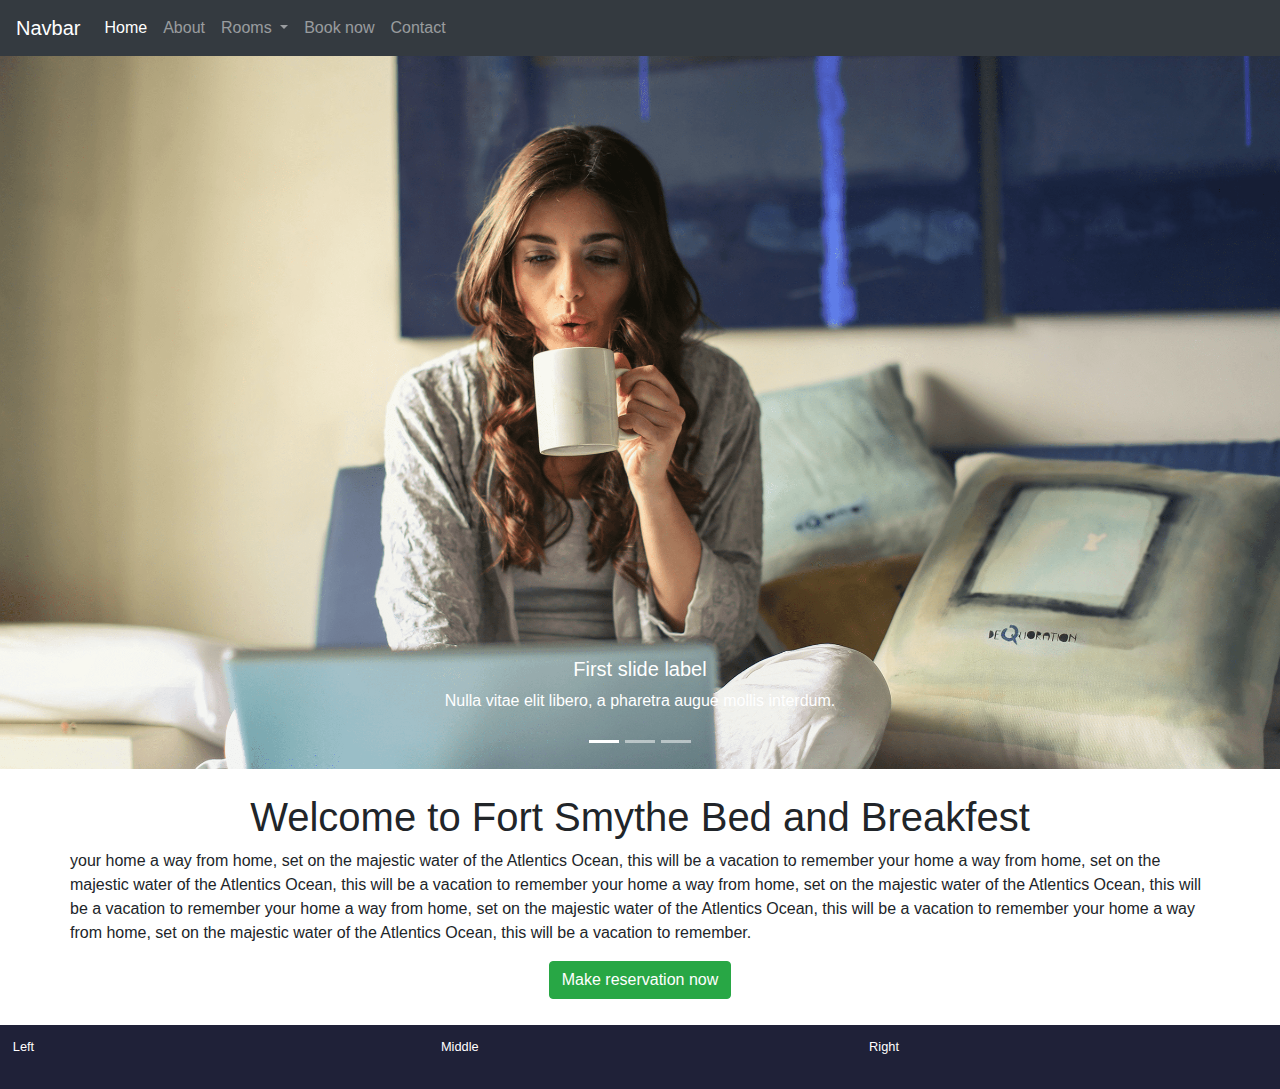
<file: html-source/index.html>
<!doctype html>
<html lang="en">
  <head>
    <!-- Required meta tags -->
    <meta charset="utf-8">
    <meta name="viewport" content="width=device-width, initial-scale=1, shrink-to-fit=no">

    <!-- Bootstrap CSS -->
    <link rel="stylesheet" href="https://cdn.jsdelivr.net/npm/bootstrap@4.3.1/dist/css/bootstrap.min.css" integrity="sha384-ggOyR0iXCbMQv3Xipma34MD+dH/1fQ784/j6cY/iJTQUOhcWr7x9JvoRxT2MZw1T" crossorigin="anonymous">

    <title>Hello, world!</title>
    <style>
      .my-footer{
        background-color: #1f2138;
        height: 5em;
        padding: 1em;
        margin-top: 2em;
        color: white;
        font-size: 80%;
      }
      p{

      }
    </style>
  </head>
  <body>


    <nav class="navbar navbar-expand-lg navbar-dark bg-dark">
      <a class="navbar-brand" href="#">Navbar</a>
      <button class="navbar-toggler" type="button" data-toggle="collapse" data-target="#navbarSupportedContent" aria-controls="navbarSupportedContent" aria-expanded="false" aria-label="Toggle navigation">
        <span class="navbar-toggler-icon"></span>
      </button>
    
      <div class="collapse navbar-collapse" id="navbarSupportedContent">
        <ul class="navbar-nav mr-auto">
          <li class="nav-item active">
            <a class="nav-link" href="index.html">Home <span class="sr-only">(current)</span></a>
          </li>
          <li class="nav-item">
            <a class="nav-link" href="about.html">About</a>
          </li>
          <li class="nav-item dropdown">
            <a class="nav-link dropdown-toggle" href="#" id="navbarDropdown" role="button" data-toggle="dropdown" aria-haspopup="true" aria-expanded="false">
             Rooms
            </a>
            <div class="dropdown-menu" aria-labelledby="navbarDropdown">
              <a class="dropdown-item" href="generals.html">General's Quarters</a>
              <a class="dropdown-item" href="majors.html">Major's suite</a>
              
            </div>
          </li>
          <li class="nav-item">
            <a class="nav-link" href="reservation.html" tabindex="-1" aria-disabled="true">Book now</a>
          </li>
          <li class="nav-item">
            <a class="nav-link" href="contact.html" tabindex="-1" aria-disabled="true">Contact</a>
          </li>
        </ul>
        
      </div>
    </nav>

    
    <div id="main-carousel" class="carousel slide carousel-fade" data-ride="carousel">
      <ol class="carousel-indicators">
        <li data-target="#main-carousel" data-slide-to="0" class="active"></li>
        <li data-target="#main-carousel" data-slide-to="1"></li>
        <li data-target="#main-carousel" data-slide-to="2"></li>
      </ol>
      <div class="carousel-inner">
        <div class="carousel-item active">
            <img src="static/images/woman-laptop.png" class="d-block w-100" alt="woman laptop">
            <div class="carousel-caption d-none d-md-block">
              <h5>First slide label</h5>
              <p>Nulla vitae elit libero, a pharetra augue mollis interdum.</p>
            </div>
        </div>
        <div class="carousel-item">
          <img src="static/images/tray.png" class="d-block w-100" alt="tray">
          <div class="carousel-caption d-none d-md-block">
            <h5>Second slide label</h5>
            <p>Nulla vitae elit libero, a pharetra augue mollis interdum.</p>
          </div>

        </div>
        <div class="carousel-item">
          <img src="static/images/outside.png" class="d-block w-100" alt="outside">
          <div class="carousel-caption d-none d-md-block">
            <h5>Third slide label</h5>
            <p>Nulla vitae elit libero, a pharetra augue mollis interdum.</p>
          </div>
        </div>
      </div>
    </div>

    <div class="container">

        <div class="row">
              <div class="col"> 
              <h1 class="text-center mt-4">Welcome to Fort Smythe Bed and Breakfest</h1>
              </div>
              <p>your home a way from home, set on the majestic water of the Atlentics Ocean, this will be a vacation to remember
                your home a way from home, set on the majestic water of the Atlentics Ocean, this will be a vacation to remember
                your home a way from home, set on the majestic water of the Atlentics Ocean, this will be a vacation to remember
                your home a way from home, set on the majestic water of the Atlentics Ocean, this will be a vacation to remember
                your home a way from home, set on the majestic water of the Atlentics Ocean, this will be a vacation to remember.
              </p>

        </div>
        <div class="row">
          <div class="col text-center">
          
            <a href="/make-reservation" class="btn btn-success">Make reservation now</a>
          </div>
        </div>
     

       


  


  </div>
    <div class="row my-footer">
      <div class="col">
        Left
      </div>
      <div class="col">
        Middle
      </div>
      <div class="col">
        Right
      </div>
    </div>

    <!-- Optional JavaScript -->
    <!-- jQuery first, then Popper.js, then Bootstrap JS -->
    <script src="https://code.jquery.com/jquery-3.3.1.slim.min.js" integrity="sha384-q8i/X+965DzO0rT7abK41JStQIAqVgRVzpbzo5smXKp4YfRvH+8abtTE1Pi6jizo" crossorigin="anonymous"></script>
    <script src="https://cdn.jsdelivr.net/npm/popper.js@1.14.7/dist/umd/popper.min.js" integrity="sha384-UO2eT0CpHqdSJQ6hJty5KVphtPhzWj9WO1clHTMGa3JDZwrnQq4sF86dIHNDz0W1" crossorigin="anonymous"></script>
    <script src="https://cdn.jsdelivr.net/npm/bootstrap@4.3.1/dist/js/bootstrap.min.js" integrity="sha384-JjSmVgyd0p3pXB1rRibZUAYoIIy6OrQ6VrjIEaFf/nJGzIxFDsf4x0xIM+B07jRM" crossorigin="anonymous"></script>
  </body>
</html>
</file>
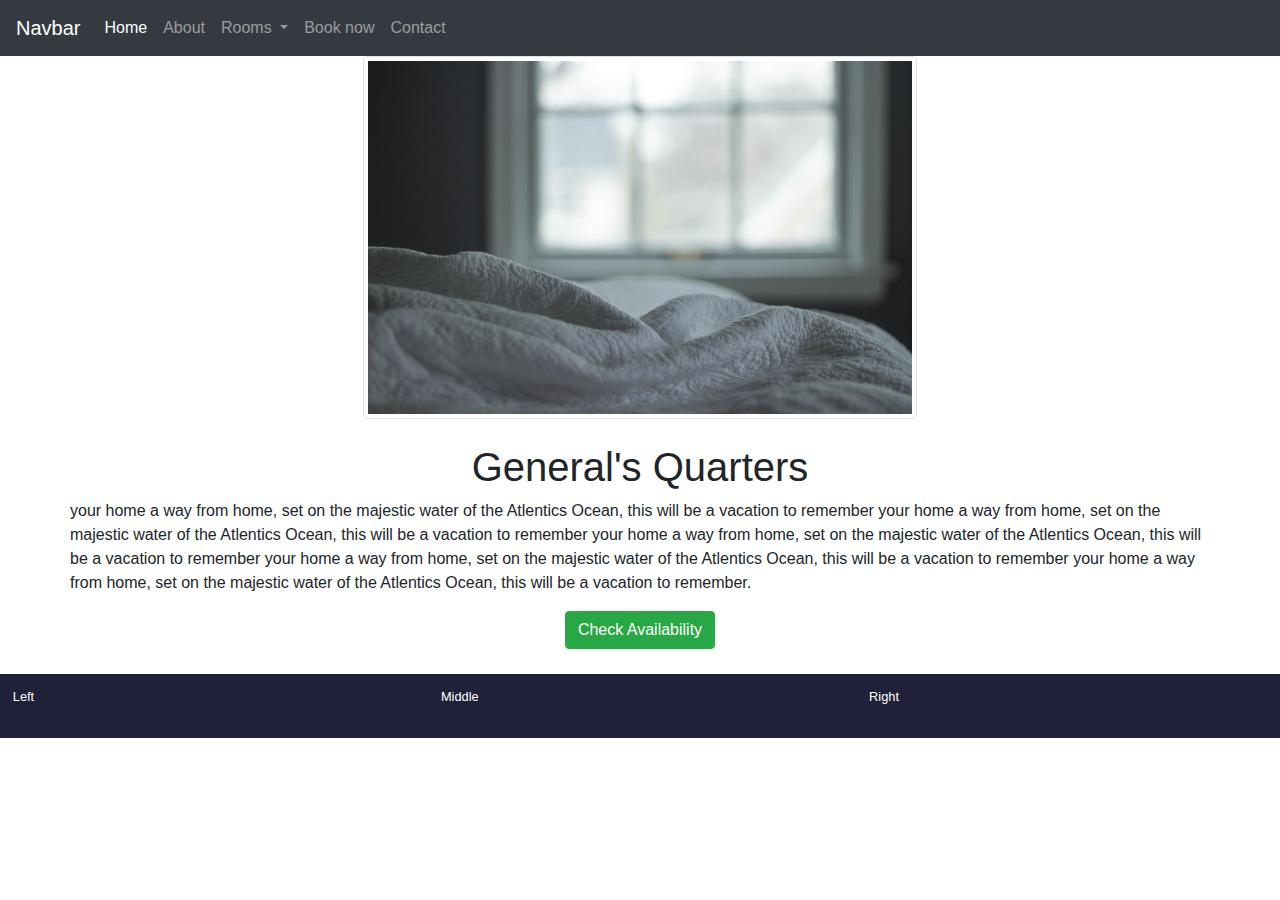
<file: html-source/generals.html>
<!doctype html>
<html lang="en">
  <head>
    <!-- Required meta tags -->
    <meta charset="utf-8">
    <meta name="viewport" content="width=device-width, initial-scale=1, shrink-to-fit=no">

    <!-- Bootstrap CSS -->
    <link rel="stylesheet" href="https://cdn.jsdelivr.net/npm/bootstrap@4.3.1/dist/css/bootstrap.min.css" integrity="sha384-ggOyR0iXCbMQv3Xipma34MD+dH/1fQ784/j6cY/iJTQUOhcWr7x9JvoRxT2MZw1T" crossorigin="anonymous">

    <title>Hello, world!</title>
    <style>
      .my-footer{
        background-color: #1f2138;
        height: 5em;
        padding: 1em;
        margin-top: 2em;
        color: white;
        font-size: 80%;
      }
      .room-image{
        max-width:50%;
      }
    </style>
  </head>
  <body>


    <nav class="navbar navbar-expand-lg navbar-dark bg-dark">
      <a class="navbar-brand" href="#">Navbar</a>
      <button class="navbar-toggler" type="button" data-toggle="collapse" data-target="#navbarSupportedContent" aria-controls="navbarSupportedContent" aria-expanded="false" aria-label="Toggle navigation">
        <span class="navbar-toggler-icon"></span>
      </button>
    
      <div class="collapse navbar-collapse" id="navbarSupportedContent">
        <ul class="navbar-nav mr-auto">
          <li class="nav-item active">
            <a class="nav-link" href="index.html">Home <span class="sr-only">(current)</span></a>
          </li>
          <li class="nav-item">
            <a class="nav-link" href="about.html">About</a>
          </li>
          <li class="nav-item dropdown">
            <a class="nav-link dropdown-toggle" href="#" id="navbarDropdown" role="button" data-toggle="dropdown" aria-haspopup="true" aria-expanded="false">
             Rooms
            </a>
            <div class="dropdown-menu" aria-labelledby="navbarDropdown">
              <a class="dropdown-item" href="generals.html">General's Quarters</a>
              <a class="dropdown-item" href="majors.html">Major's suite</a>
              
            </div>
          </li>
          <li class="nav-item">
            <a class="nav-link" href="reservation.html" tabindex="-1" aria-disabled="true">Book now</a>
          </li>
          <li class="nav-item">
            <a class="nav-link" href="contact.html" tabindex="-1" aria-disabled="true">Contact</a>
          </li>
        </ul>
        
      </div>
    </nav>

    
    

    <div class="container">
        <div class="row">
                <div class="col">
                    <img src="static/images/generals-quarters.png" class="img-fluid img-thumbnail room-image rounded mx-auto d-block" alt="generals-quarters">
                </div>
        </div>

        <div class="row">
              <div class="col"> 
              <h1 class="text-center mt-4">General's Quarters</h1>
              </div>
              <p>your home a way from home, set on the majestic water of the Atlentics Ocean, this will be a vacation to remember
                your home a way from home, set on the majestic water of the Atlentics Ocean, this will be a vacation to remember
                your home a way from home, set on the majestic water of the Atlentics Ocean, this will be a vacation to remember
                your home a way from home, set on the majestic water of the Atlentics Ocean, this will be a vacation to remember
                your home a way from home, set on the majestic water of the Atlentics Ocean, this will be a vacation to remember.
              </p>

        </div>
        <div class="row">
          <div class="col text-center">
          
            <a href="/make-reservation-gq" class="btn btn-success">Check Availability</a>
          </div>
        </div>
     

       


  


  </div>
    <div class="row my-footer">
      <div class="col">
        Left
      </div>
      <div class="col">
        Middle
      </div>
      <div class="col">
        Right
      </div>
    </div>

    <!-- Optional JavaScript -->
    <!-- jQuery first, then Popper.js, then Bootstrap JS -->
    <script src="https://code.jquery.com/jquery-3.3.1.slim.min.js" integrity="sha384-q8i/X+965DzO0rT7abK41JStQIAqVgRVzpbzo5smXKp4YfRvH+8abtTE1Pi6jizo" crossorigin="anonymous"></script>
    <script src="https://cdn.jsdelivr.net/npm/popper.js@1.14.7/dist/umd/popper.min.js" integrity="sha384-UO2eT0CpHqdSJQ6hJty5KVphtPhzWj9WO1clHTMGa3JDZwrnQq4sF86dIHNDz0W1" crossorigin="anonymous"></script>
    <script src="https://cdn.jsdelivr.net/npm/bootstrap@4.3.1/dist/js/bootstrap.min.js" integrity="sha384-JjSmVgyd0p3pXB1rRibZUAYoIIy6OrQ6VrjIEaFf/nJGzIxFDsf4x0xIM+B07jRM" crossorigin="anonymous"></script>
  </body>
</html>
</file>
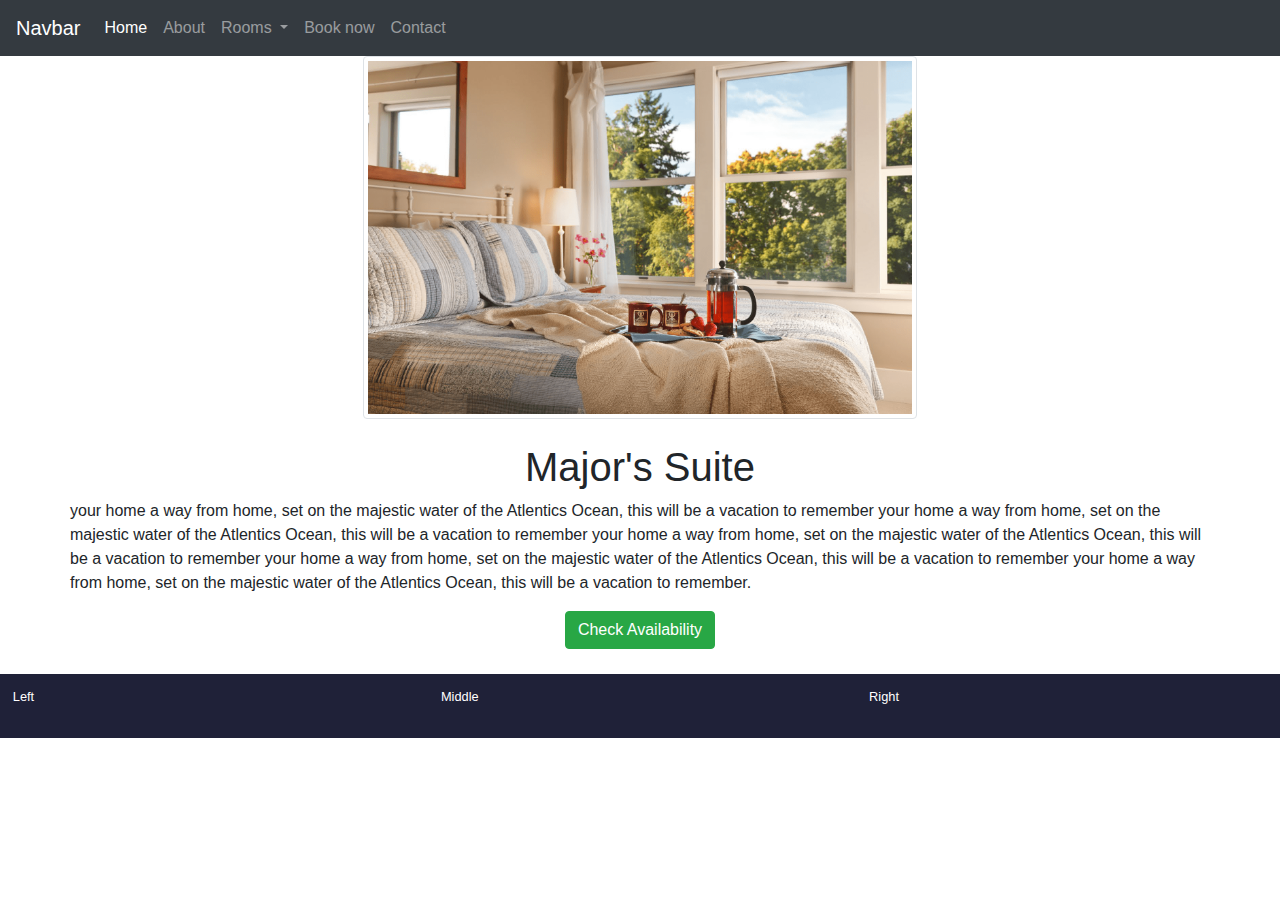
<file: html-source/majors.html>
<!doctype html>
<html lang="en">
  <head>
    <!-- Required meta tags -->
    <meta charset="utf-8">
    <meta name="viewport" content="width=device-width, initial-scale=1, shrink-to-fit=no">

    <!-- Bootstrap CSS -->
    <link rel="stylesheet" href="https://cdn.jsdelivr.net/npm/bootstrap@4.3.1/dist/css/bootstrap.min.css" integrity="sha384-ggOyR0iXCbMQv3Xipma34MD+dH/1fQ784/j6cY/iJTQUOhcWr7x9JvoRxT2MZw1T" crossorigin="anonymous">

    <title>Hello, world!</title>
    <style>
      .my-footer{
        background-color: #1f2138;
        height: 5em;
        padding: 1em;
        margin-top: 2em;
        color: white;
        font-size: 80%;
      }
      .room-image{
        max-width:50%;
      }
    </style>
  </head>
  <body>


    <nav class="navbar navbar-expand-lg navbar-dark bg-dark">
      <a class="navbar-brand" href="#">Navbar</a>
      <button class="navbar-toggler" type="button" data-toggle="collapse" data-target="#navbarSupportedContent" aria-controls="navbarSupportedContent" aria-expanded="false" aria-label="Toggle navigation">
        <span class="navbar-toggler-icon"></span>
      </button>
    
      <div class="collapse navbar-collapse" id="navbarSupportedContent">
        <ul class="navbar-nav mr-auto">
          <li class="nav-item active">
            <a class="nav-link" href="index.html">Home <span class="sr-only">(current)</span></a>
          </li>
          <li class="nav-item">
            <a class="nav-link" href="about.html">About</a>
          </li>
          <li class="nav-item dropdown">
            <a class="nav-link dropdown-toggle" href="#" id="navbarDropdown" role="button" data-toggle="dropdown" aria-haspopup="true" aria-expanded="false">
             Rooms
            </a>
            <div class="dropdown-menu" aria-labelledby="navbarDropdown">
              <a class="dropdown-item" href="generals.html">General's Quarters</a>
              <a class="dropdown-item" href="majors.html">Major's suite</a>
              
            </div>
          </li>
          <li class="nav-item">
            <a class="nav-link" href="reservation.html" tabindex="-1" aria-disabled="true">Book now</a>
          </li>
          <li class="nav-item">
            <a class="nav-link" href="contact.html" tabindex="-1" aria-disabled="true">Contact</a>
          </li>
        </ul>
        
      </div>
    </nav>

    
    

    <div class="container">
        <div class="row">
                <div class="col">
                    <img src="static/images/marjors-suite.png" class="img-fluid img-thumbnail room-image rounded mx-auto d-block" alt="generals-quarters">
                </div>
        </div>

        <div class="row">
              <div class="col"> 
              <h1 class="text-center mt-4">Major's Suite</h1>
              </div>
              <p>your home a way from home, set on the majestic water of the Atlentics Ocean, this will be a vacation to remember
                your home a way from home, set on the majestic water of the Atlentics Ocean, this will be a vacation to remember
                your home a way from home, set on the majestic water of the Atlentics Ocean, this will be a vacation to remember
                your home a way from home, set on the majestic water of the Atlentics Ocean, this will be a vacation to remember
                your home a way from home, set on the majestic water of the Atlentics Ocean, this will be a vacation to remember.
              </p>

        </div>
        <div class="row">
          <div class="col text-center">
          
            <a href="/make-reservation-ms" class="btn btn-success">Check Availability</a>
          </div>
        </div>
     

       


  


  </div>
    <div class="row my-footer">
      <div class="col">
        Left
      </div>
      <div class="col">
        Middle
      </div>
      <div class="col">
        Right
      </div>
    </div>

    <!-- Optional JavaScript -->
    <!-- jQuery first, then Popper.js, then Bootstrap JS -->
    <script src="https://code.jquery.com/jquery-3.3.1.slim.min.js" integrity="sha384-q8i/X+965DzO0rT7abK41JStQIAqVgRVzpbzo5smXKp4YfRvH+8abtTE1Pi6jizo" crossorigin="anonymous"></script>
    <script src="https://cdn.jsdelivr.net/npm/popper.js@1.14.7/dist/umd/popper.min.js" integrity="sha384-UO2eT0CpHqdSJQ6hJty5KVphtPhzWj9WO1clHTMGa3JDZwrnQq4sF86dIHNDz0W1" crossorigin="anonymous"></script>
    <script src="https://cdn.jsdelivr.net/npm/bootstrap@4.3.1/dist/js/bootstrap.min.js" integrity="sha384-JjSmVgyd0p3pXB1rRibZUAYoIIy6OrQ6VrjIEaFf/nJGzIxFDsf4x0xIM+B07jRM" crossorigin="anonymous"></script>
  </body>
</html>
</file>
